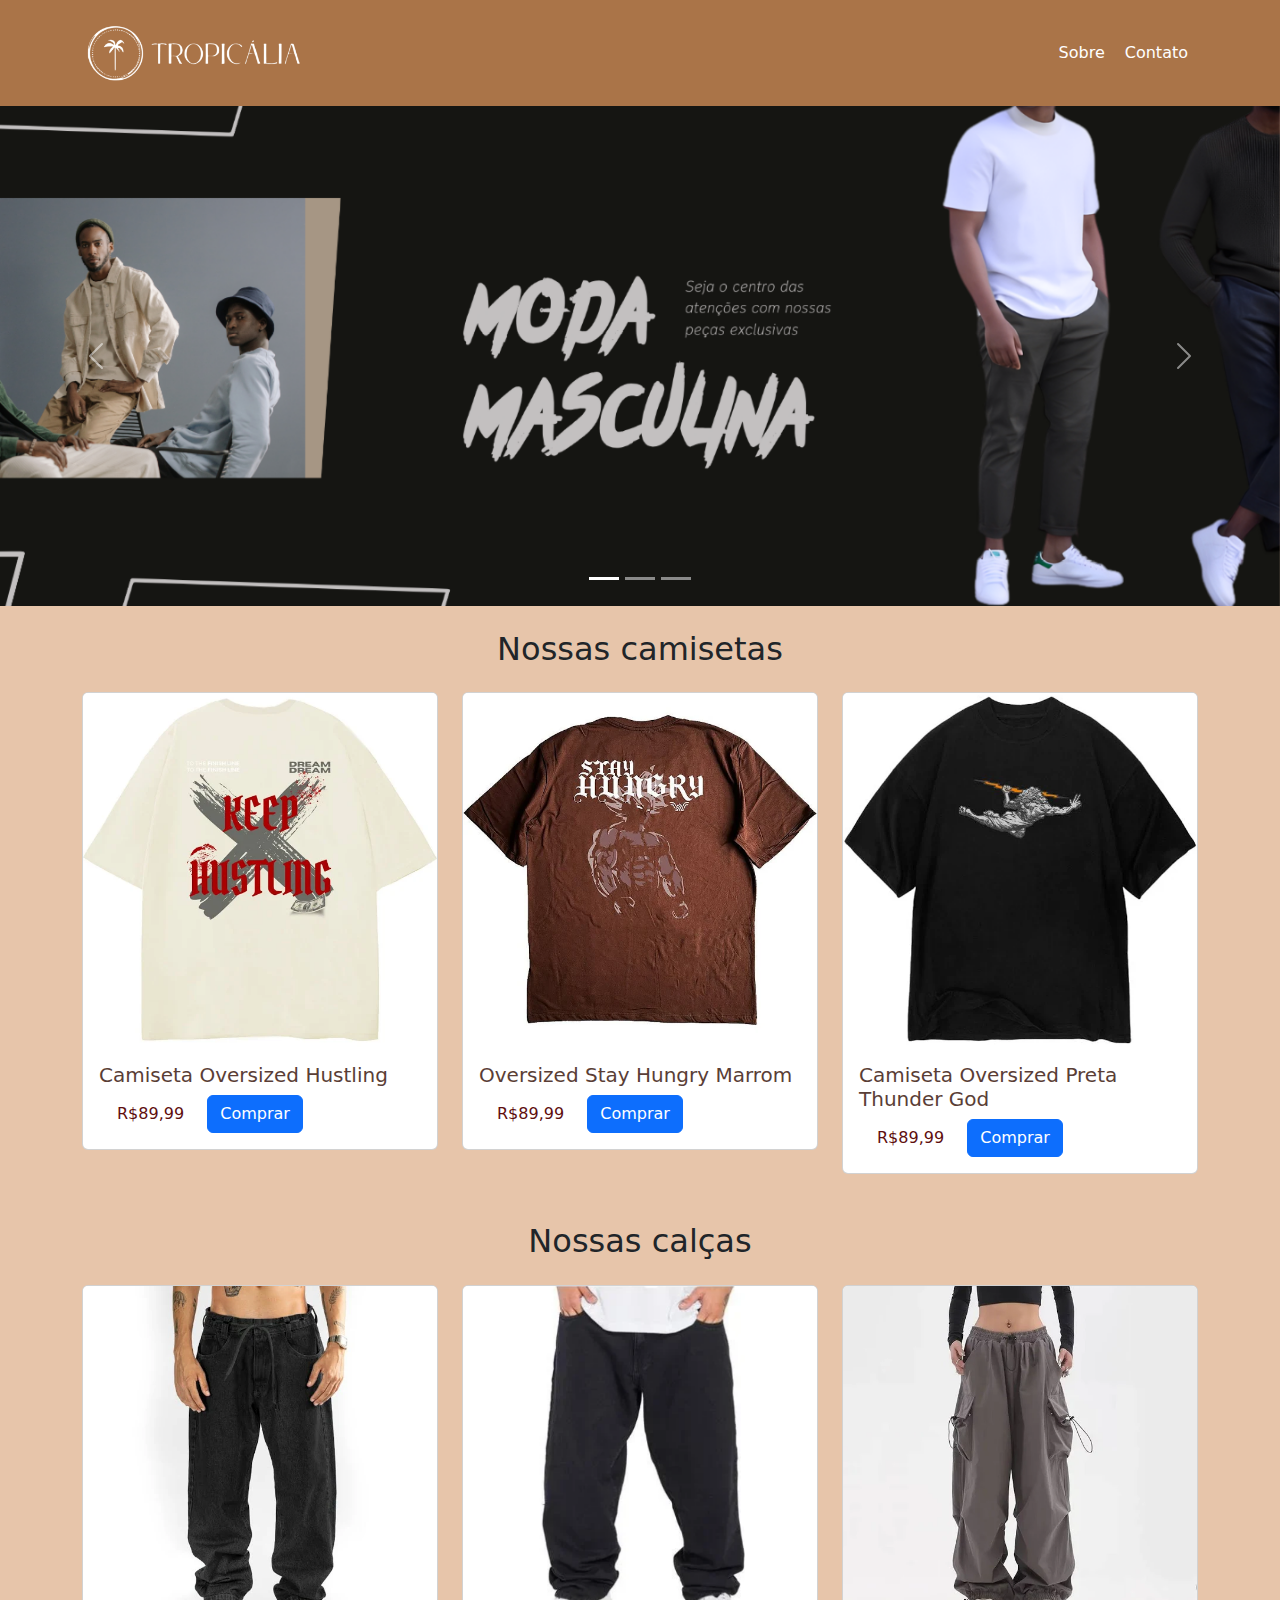
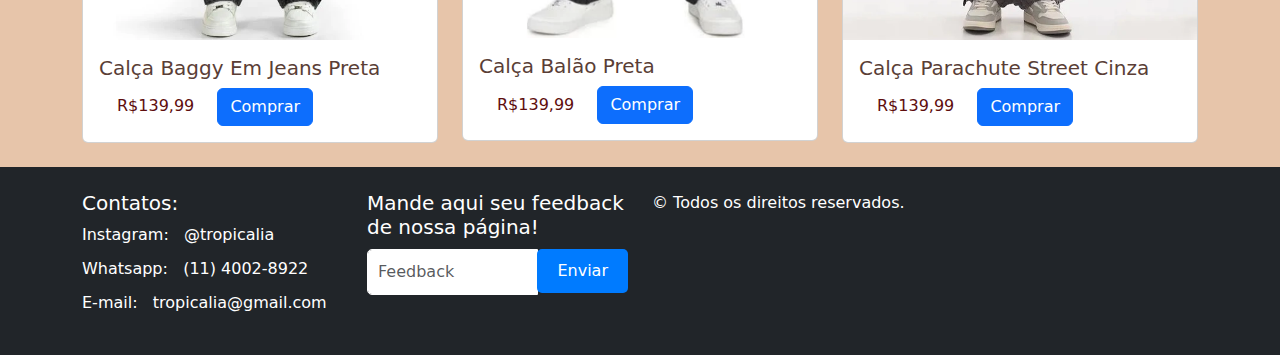
<file: index.html>
<!DOCTYPE html>
<html lang="pt-br">

<head>
    <meta charset="UTF-8">
    <meta name="viewport" content="width=device-width, initial-scale=1.0">
    <title>Tropicália</title>
    <link href="https://cdn.jsdelivr.net/npm/bootstrap@5.3.0/dist/css/bootstrap.min.css" rel="stylesheet">
    <link rel="stylesheet" href="./CSS/style.css">
</head>

<body>
    <!-- Navbar -->
    <nav class="navbar navbar-expand-lg navbar-dark">
        <div class="container">
           <img src="./IMG/logoTropicalia.png" alt="" class="logo">
            <button class="navbar-toggler" type="button" data-bs-toggle="collapse" data-bs-target="#navbarNav"
                aria-controls="navbarNav" aria-expanded="false" aria-label="Toggle navigation">
                <span class="navbar-toggler-icon"></span>
            </button>
            <div class="collapse navbar-collapse" id="navbarNav">
                <ul class="navbar-nav ms-auto">
                    <li class="nav-item">
                        <a class="nav-link" href="./HTML/sobre.html" id="sobre">Sobre</a>
                    </li>
                    <li class="nav-item">
                        <a class="nav-link" href="#contatos" id="botaoContato">Contato</a>
                    </li>
                </ul>
            </div>
        </div>
    </nav>

    <!-- Carousel -->
    <div class="banners">
        <div id="carouselExampleIndicators" class="carousel slide" data-bs-ride="carousel">
            <div class="carousel-indicators">
                <button type="button" data-bs-target="#carouselExampleIndicators" data-bs-slide-to="0" class="active"
                    aria-current="true" aria-label="Slide 1"></button>
                <button type="button" data-bs-target="#carouselExampleIndicators" data-bs-slide-to="1"
                    aria-label="Slide 2"></button>
                <button type="button" data-bs-target="#carouselExampleIndicators" data-bs-slide-to="2"
                    aria-label="Slide 3"></button>
            </div>
            <div class="carousel-inner">
                <div class="carousel-item active">
                    <img src="./IMG/modaMasculina.png" class="d-block w-100" alt="...">
                </div>
                <div class="carousel-item">
                    <img src="./IMG/inverno.png" class="d-block w-100" alt="...">
                </div>
                <div class="carousel-item">
                    <img src="./IMG/namorados.png" class="d-block w-100" alt="...">
                </div>
            </div>
            <button class="carousel-control-prev" type="button" data-bs-target="#carouselExampleIndicators"
                data-bs-slide="prev">
                <span class="carousel-control-prev-icon" aria-hidden="true"></span>
                <span class="visually-hidden">Próximo</span>
            </button>
            <button class="carousel-control-next" type="button" data-bs-target="#carouselExampleIndicators"
                data-bs-slide="next">
                <span class="carousel-control-next-icon" aria-hidden="true"></span>
                <span class="visually-hidden">Anterior</span>
            </button>
        </div>
    </div>

    <div class="container mt-4">
        <!-- Primeira linha de cards -->
        <div class="row mb-4">
            <div class="col">
                <h2 class="text-center mb-4">Nossas camisetas</h2>
                <div class="row">
                    <!-- Card 1 -->
                    <div class="col-md-4">
                        <div class="card mb-4">
                            <img src="./IMG/produto1.jpg" class="card-img-top" alt="Produto 1">
                            <div class="card-body">
                                <h5 class="card-title">Camiseta Oversized Hustling</h5>
                                <span>R$89,99</span>
                                <a href="#" class="btn btn-primary">Comprar</a>
                            </div>
                        </div>
                    </div>
                    <!-- Card 2 -->
                    <div class="col-md-4">
                        <div class="card mb-4">
                            <img src="./IMG/produto2.jpg" class="card-img-top" alt="Produto 2">
                            <div class="card-body">
                                <h5 class="card-title">Oversized Stay Hungry Marrom</h5>
                                <span>R$89,99</span>
                                <a href="#" class="btn btn-primary">Comprar</a>
                            </div>
                        </div>
                    </div>
                    <!-- Card 3 -->
                    <div class="col-md-4">
                        <div class="card mb-4">
                            <img src="./IMG/produto3.jpg" class="card-img-top" alt="Produto 3">
                            <div class="card-body">
                                <h5 class="card-title">Camiseta Oversized Preta Thunder God</h5>
                                <span>R$89,99</span>
                                <a href="#" class="btn btn-primary">Comprar</a>
                            </div>
                        </div>
                    </div>
                </div>
            </div>
        </div>

        <!-- Segunda linha de cards -->
        <div class="row">
            <div class="col">
                <h2 class="text-center mb-4">Nossas calças</h2>
                <div class="row">
                    <!-- Card 4 -->
                    <div class="col-md-4">
                        <div class="card mb-4">
                            <img src="./IMG/produto4.jpg" class="card-img-top" alt="Produto 4">
                            <div class="card-body">
                                <h5 class="card-title">Calça Baggy Em Jeans Preta</h5>
                                <span>R$139,99</span>
                                <a href="#" class="btn btn-primary">Comprar</a>
                            </div>
                        </div>
                    </div>
                    <!-- Card 5 -->
                    <div class="col-md-4">
                        <div class="card mb-4">
                            <img src="./IMG/produto5.PNG" class="card-img-top" alt="Produto 5">
                            <div class="card-body">
                                <h5 class="card-title">Calça Balão Preta</h5>
                                <span>R$139,99</span>
                                <a href="#" class="btn btn-primary">Comprar</a>
                            </div>
                        </div>
                    </div>
                    <!-- Card 6 -->
                    <div class="col-md-4">
                        <div class="card mb-4">
                            <img src="./IMG/produto6.jpg" class="card-img-top" alt="Produto 6">
                            <div class="card-body">
                                <h5 class="card-title">Calça Parachute Street Cinza</h5>
                                <span>R$139,99</span>
                                <a href="#" class="btn btn-primary">Comprar</a>
                            </div>
                        </div>
                    </div>
                </div>
            </div>
        </div>
    </div>

    <!-- Footer -->
    <footer class="bg-dark text-white py-4">
        <div class="container">
            <div class="row">
                <div class="col-md-3">
                    <h5 id="contatos">Contatos:</h5>
                    <ul class="list-unstyled">
                        <li><a href=""></a>Instagram: &nbsp; @tropicalia</li>
                        <li><a href=""></a>Whatsapp: &nbsp; (11) 4002-8922</li>
                        <li><a href=""></a>E-mail: &nbsp; tropicalia@gmail.com</li>
                    </ul>
                </div>
                <div class="col-md-3">
                    <h5>Mande aqui seu feedback de nossa página!</h5>
                    <form>
                        <div class="input-group mb-3">
                            <input type="email" class="form-control" placeholder="Feedback"
                                aria-label="Email address">
                            <div class="input-group-append">
                                <button class="btn btn-primary" type="button" id="butao" onclick="feedbackContexto.mostrarResposta()">Enviar</button>
                            </div>
                        </div>
                    </form>
                </div>
                <div class="col-md-6 text-right">
                    <p> © Todos os direitos reservados.</p>
                </div>
            </div>
        </div>
    </footer>



    <script src="https://cdn.jsdelivr.net/npm/bootstrap@5.3.0/dist/js/bootstrap.bundle.min.js"></script>
    <script src="./JS/main.js"></script>
</body>

</html>
</file>
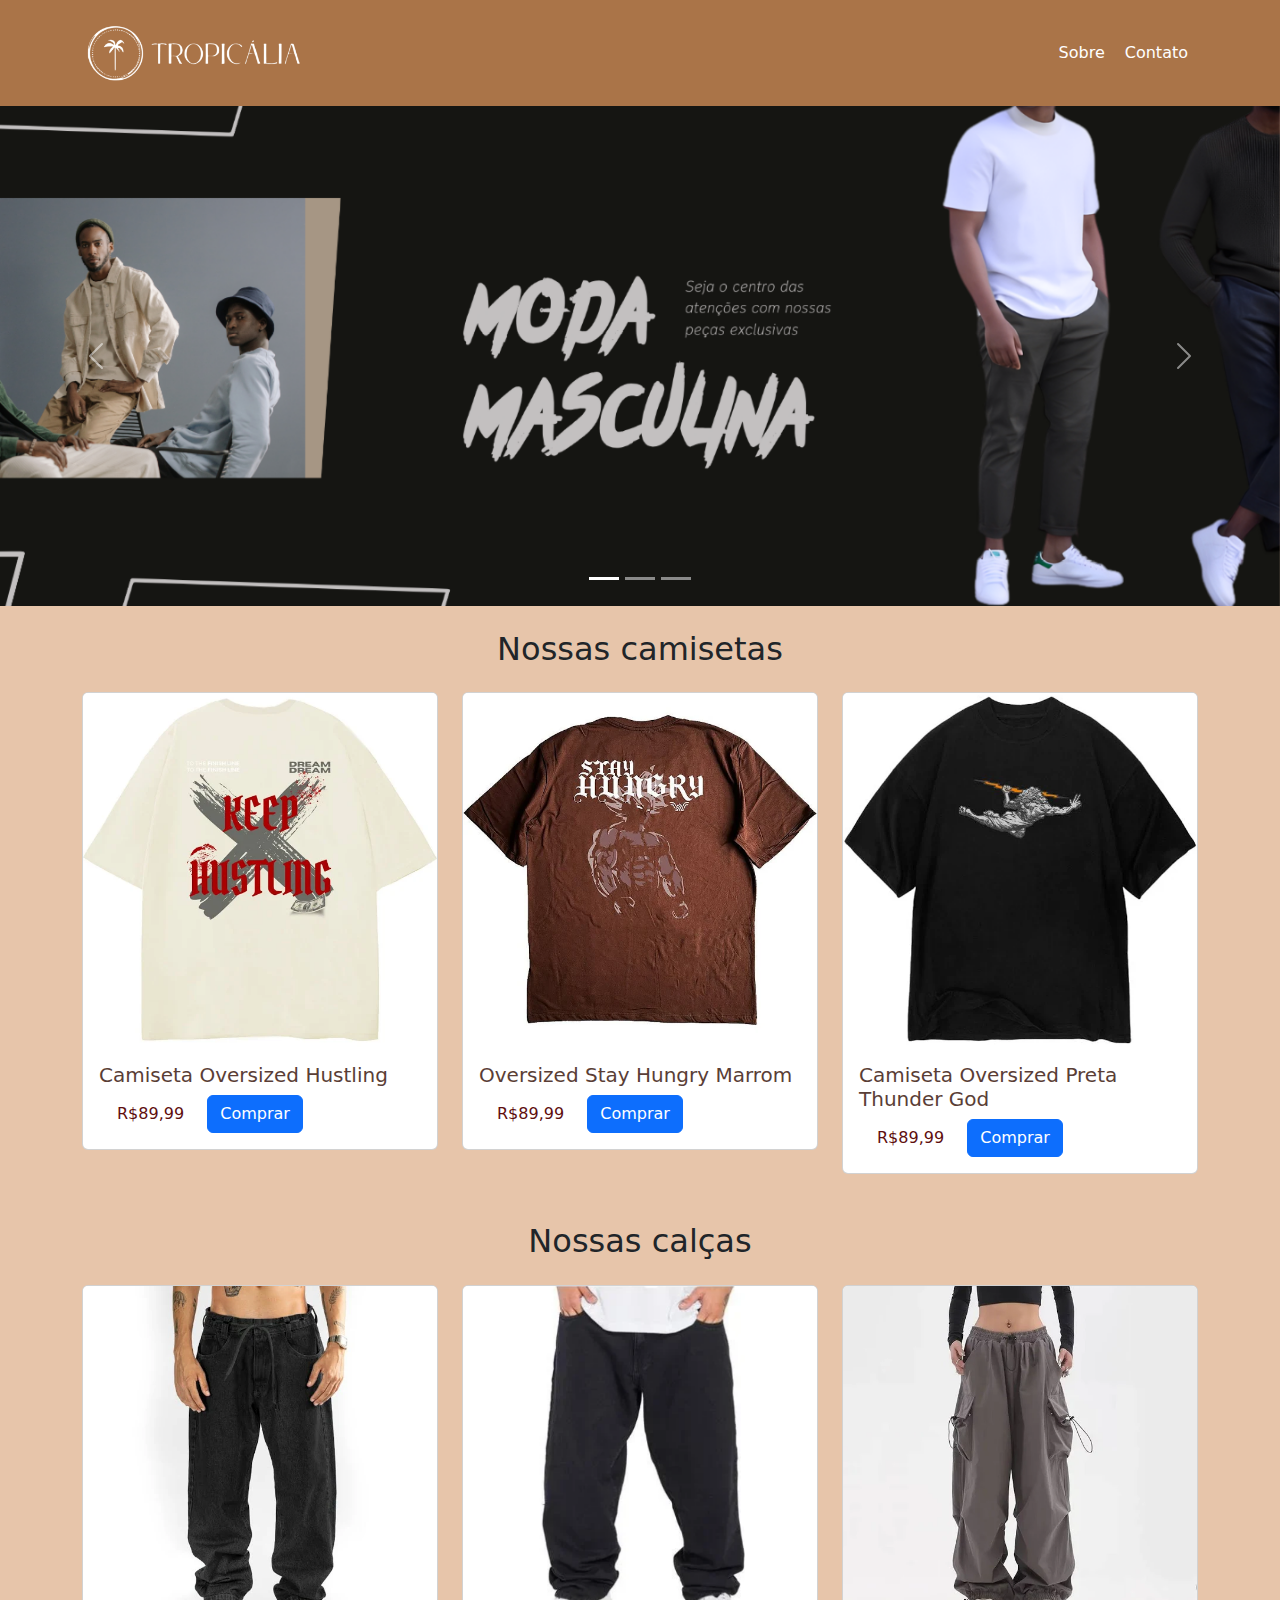
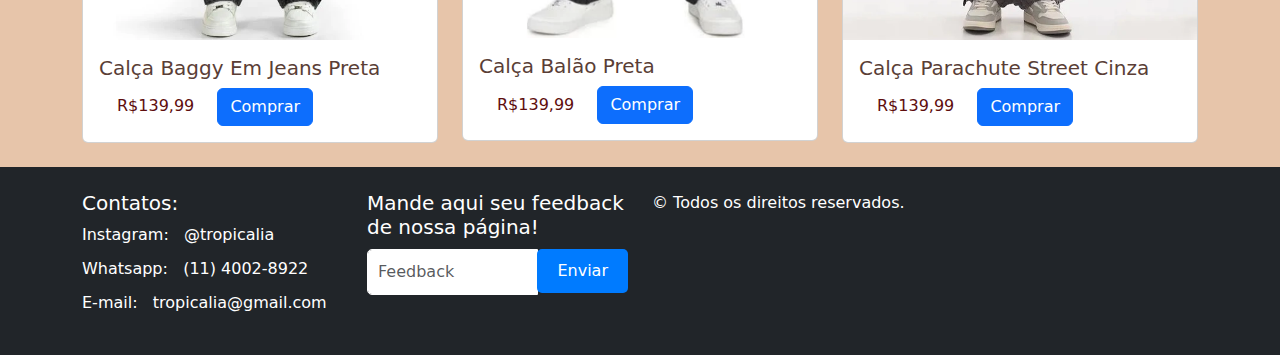
<file: HTML/index.html>
<!DOCTYPE html>
<html lang="pt-br">

<head>
    <meta charset="UTF-8">
    <meta name="viewport" content="width=device-width, initial-scale=1.0">
    <title>Tropicália</title>
    <link href="https://cdn.jsdelivr.net/npm/bootstrap@5.3.0/dist/css/bootstrap.min.css" rel="stylesheet">
    <link rel="stylesheet" href="../CSS/style.css">
</head>

<body>
    <!-- Navbar -->
    <nav class="navbar navbar-expand-lg navbar-dark">
        <div class="container">
           <img src="../IMG/logoTropicalia.png" alt="" class="logo">
            <button class="navbar-toggler" type="button" data-bs-toggle="collapse" data-bs-target="#navbarNav"
                aria-controls="navbarNav" aria-expanded="false" aria-label="Toggle navigation">
                <span class="navbar-toggler-icon"></span>
            </button>
            <div class="collapse navbar-collapse" id="navbarNav">
                <ul class="navbar-nav ms-auto">
                    <li class="nav-item">
                        <a class="nav-link" href="./sobre.html" id="sobre">Sobre</a>
                    </li>
                    <li class="nav-item">
                        <a class="nav-link" href="#contatos" id="botaoContato">Contato</a>
                    </li>
                </ul>
            </div>
        </div>
    </nav>

    <!-- Carousel -->
    <div class="banners">
        <div id="carouselExampleIndicators" class="carousel slide" data-bs-ride="carousel">
            <div class="carousel-indicators">
                <button type="button" data-bs-target="#carouselExampleIndicators" data-bs-slide-to="0" class="active"
                    aria-current="true" aria-label="Slide 1"></button>
                <button type="button" data-bs-target="#carouselExampleIndicators" data-bs-slide-to="1"
                    aria-label="Slide 2"></button>
                <button type="button" data-bs-target="#carouselExampleIndicators" data-bs-slide-to="2"
                    aria-label="Slide 3"></button>
            </div>
            <div class="carousel-inner">
                <div class="carousel-item active">
                    <img src="../IMG/modaMasculina.png" class="d-block w-100" alt="...">
                </div>
                <div class="carousel-item">
                    <img src="../IMG/inverno.png" class="d-block w-100" alt="...">
                </div>
                <div class="carousel-item">
                    <img src="../IMG/namorados.png" class="d-block w-100" alt="...">
                </div>
            </div>
            <button class="carousel-control-prev" type="button" data-bs-target="#carouselExampleIndicators"
                data-bs-slide="prev">
                <span class="carousel-control-prev-icon" aria-hidden="true"></span>
                <span class="visually-hidden">Previous</span>
            </button>
            <button class="carousel-control-next" type="button" data-bs-target="#carouselExampleIndicators"
                data-bs-slide="next">
                <span class="carousel-control-next-icon" aria-hidden="true"></span>
                <span class="visually-hidden">Next</span>
            </button>
        </div>
    </div>

    <div class="container mt-4">
        <!-- Primeira linha de cards -->
        <div class="row mb-4">
            <div class="col">
                <h2 class="text-center mb-4">Nossas camisetas</h2>
                <div class="row">
                    <!-- Card 1 -->
                    <div class="col-md-4">
                        <div class="card mb-4">
                            <img src="../IMG/produto1.jpg" class="card-img-top" alt="Produto 1">
                            <div class="card-body">
                                <h5 class="card-title">Camiseta Oversized Hustling</h5>
                                <span>R$89,99</span>
                                <a href="#" class="btn btn-primary">Comprar</a>
                            </div>
                        </div>
                    </div>
                    <!-- Card 2 -->
                    <div class="col-md-4">
                        <div class="card mb-4">
                            <img src="../IMG/produto2.jpg" class="card-img-top" alt="Produto 2">
                            <div class="card-body">
                                <h5 class="card-title">Oversized Stay Hungry Marrom</h5>
                                <span>R$89,99</span>
                                <a href="#" class="btn btn-primary">Comprar</a>
                            </div>
                        </div>
                    </div>
                    <!-- Card 3 -->
                    <div class="col-md-4">
                        <div class="card mb-4">
                            <img src="../IMG/produto3.jpg" class="card-img-top" alt="Produto 3">
                            <div class="card-body">
                                <h5 class="card-title">Camiseta Oversized Preta Thunder God</h5>
                                <span>R$89,99</span>
                                <a href="#" class="btn btn-primary">Comprar</a>
                            </div>
                        </div>
                    </div>
                </div>
            </div>
        </div>

        <!-- Segunda linha de cards -->
        <div class="row">
            <div class="col">
                <h2 class="text-center mb-4">Nossas calças</h2>
                <div class="row">
                    <!-- Card 4 -->
                    <div class="col-md-4">
                        <div class="card mb-4">
                            <img src="../IMG/produto4.jpg" class="card-img-top" alt="Produto 4">
                            <div class="card-body">
                                <h5 class="card-title">Calça Baggy Em Jeans Preta</h5>
                                <span>R$139,99</span>
                                <a href="#" class="btn btn-primary">Comprar</a>
                            </div>
                        </div>
                    </div>
                    <!-- Card 5 -->
                    <div class="col-md-4">
                        <div class="card mb-4">
                            <img src="../IMG/produto5.PNG" class="card-img-top" alt="Produto 5">
                            <div class="card-body">
                                <h5 class="card-title">Calça Balão Preta</h5>
                                <span>R$139,99</span>
                                <a href="#" class="btn btn-primary">Comprar</a>
                            </div>
                        </div>
                    </div>
                    <!-- Card 6 -->
                    <div class="col-md-4">
                        <div class="card mb-4">
                            <img src="../IMG/produto6.jpg" class="card-img-top" alt="Produto 6">
                            <div class="card-body">
                                <h5 class="card-title">Calça Parachute Street Cinza</h5>
                                <span>R$139,99</span>
                                <a href="#" class="btn btn-primary">Comprar</a>
                            </div>
                        </div>
                    </div>
                </div>
            </div>
        </div>
    </div>

    <!-- Footer -->
    <footer class="bg-dark text-white py-4">
        <div class="container">
            <div class="row">
                <div class="col-md-3">
                    <h5 id="contatos">Contatos:</h5>
                    <ul class="list-unstyled">
                        <li><a href=""></a>Instagram: &nbsp; @tropicalia</li>
                        <li><a href=""></a>Whatsapp: &nbsp; (11) 4002-8922</li>
                        <li><a href=""></a>E-mail: &nbsp; tropicalia@gmail.com</li>
                    </ul>
                </div>
                <div class="col-md-3">
                    <h5>Mande aqui seu feedback de nossa página!</h5>
                    <form>
                        <div class="input-group mb-3">
                            <input type="email" class="form-control" placeholder="Feedback"
                                aria-label="Email address">
                            <div class="input-group-append">
                                <button class="btn btn-primary" type="button" id="butao" onclick="feedbackContexto.mostrarResposta()">Enviar</button>
                            </div>
                        </div>
                    </form>
                </div>
                <div class="col-md-6 text-right">
                    <p> © Todos os direitos reservados.</p>
                    <a href="#"><i class="fab fa-twitter"></i></a>
                    <a href="#"><i class="fab fa-facebook"></i></a>
                    <a href="#"><i class="fab fa-instagram"></i></a>
                </div>
            </div>
        </div>
    </footer>



    <script src="https://cdn.jsdelivr.net/npm/bootstrap@5.3.0/dist/js/bootstrap.bundle.min.js"></script>
    <script src="../JS/main.js"></script>
</body>

</html>
</file>
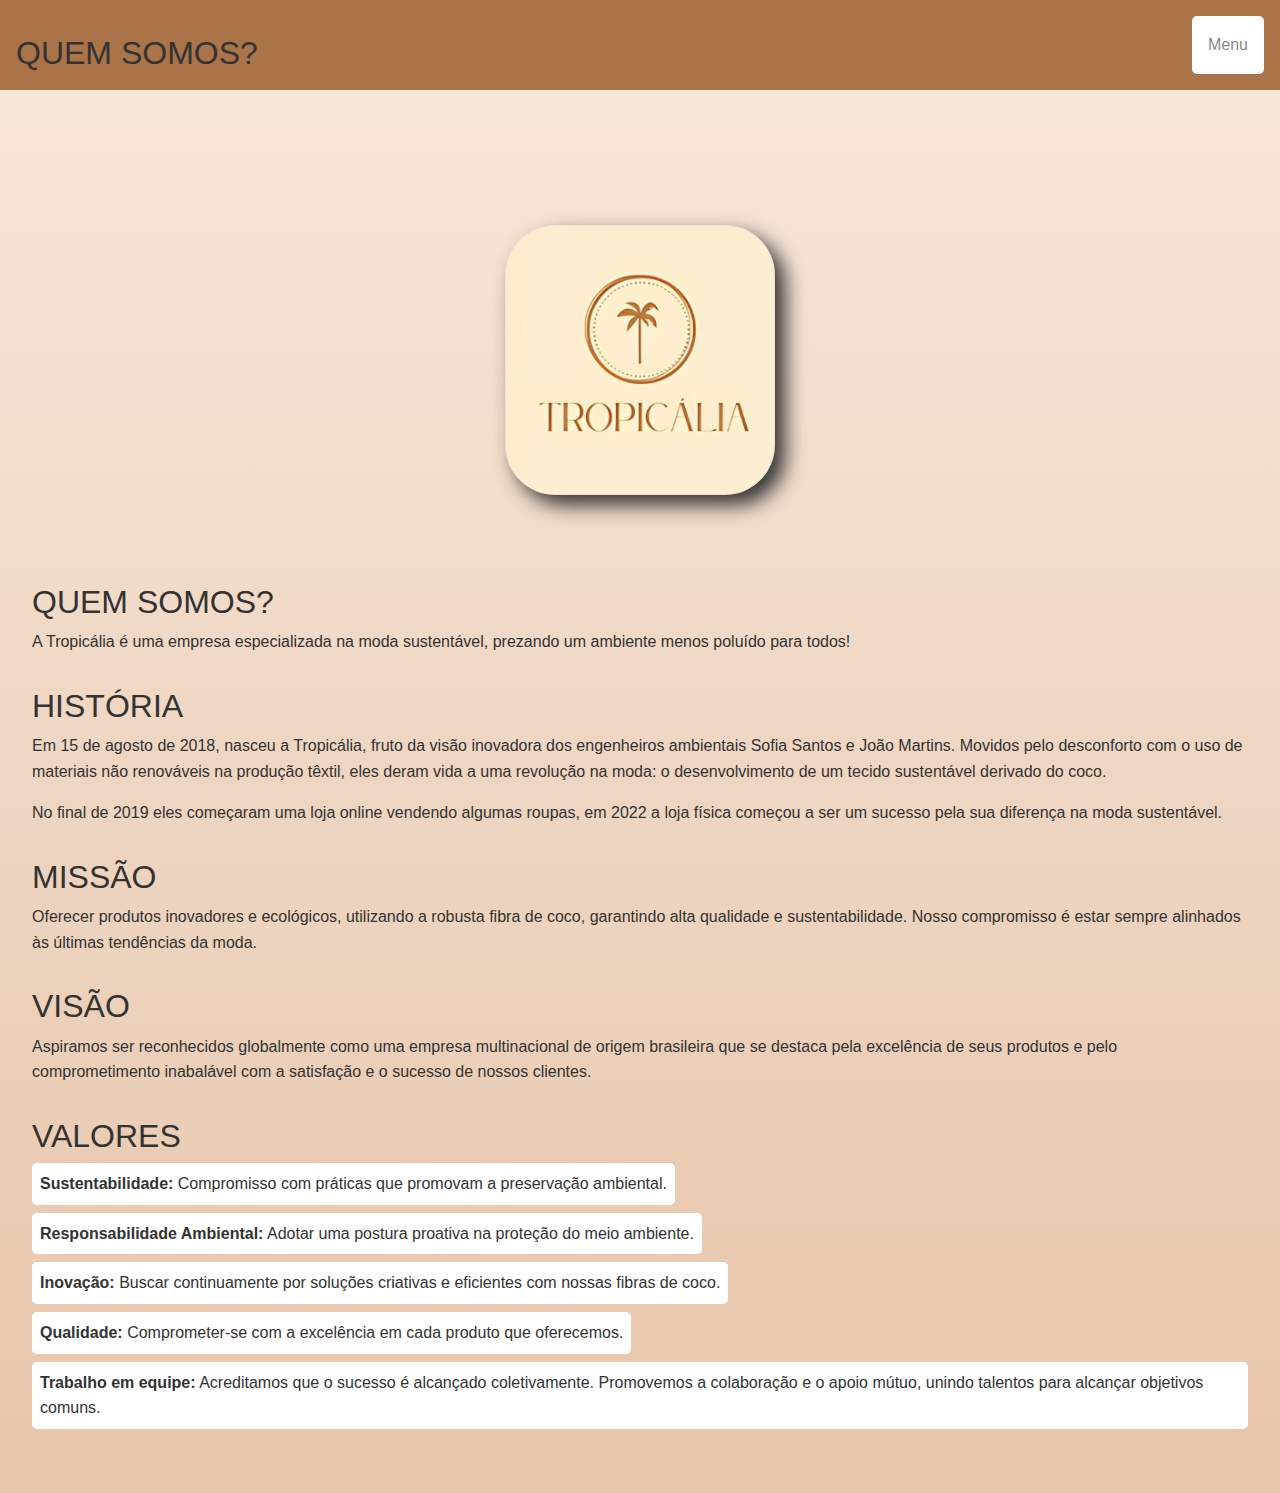
<file: HTML/sobre.html>
<!DOCTYPE html>
<html lang="pt-br">

<head>
    <meta charset="UTF-8">
    <meta name="viewport" content="width=device-width, initial-scale=1.0">
    <title>Sobre Nós</title>
    <link rel="stylesheet" href="https://stackpath.bootstrapcdn.com/bootstrap/4.5.2/css/bootstrap.min.css">
    <link rel="stylesheet" href="../CSS/sobre.css">
</head>

<body>

    <body>
        <nav class="navbar navbar-expand-lg navbar-light" id="navbar">
            <h2>QUEM SOMOS?</h2>
            <button class="navbar-toggler" type="button" data-toggle="collapse" data-target="#navbarNav"
                aria-controls="navbarNav" aria-expanded="false" aria-label="Toggle navigation">
                <span class="navbar-toggler-icon"></span>
            </button>
            <div class="collapse navbar-collapse" id="navbarNav">
                <ul class="navbar-nav ml-auto">
                    <li class="nav-item">
                        <a class="nav-link" href="../index.html">Menu</a>
                    </li>
                </ul>
            </div>
        </nav>


        <section>
            <div class="container">
                <img src="../IMG/logo.png" alt="" id="logo">
            </div>
        </section>

        <main>
            <section id="quem-somos">
                <h2>QUEM SOMOS?</h2>
                <p>A Tropicália é uma empresa especializada na moda sustentável, prezando um ambiente menos poluído para
                    todos!</p>
            </section>

            <section id="historia">
                <h2>HISTÓRIA</h2>
                <p>Em 15 de agosto de 2018, nasceu a Tropicália, fruto da visão inovadora dos engenheiros ambientais
                    Sofia Santos e João Martins. Movidos pelo desconforto com o uso de materiais não renováveis na
                    produção têxtil, eles deram vida a uma revolução na moda: o desenvolvimento de um tecido sustentável
                    derivado do coco.</p>
                <p>No final de 2019 eles começaram uma loja online vendendo algumas roupas, em 2022 a loja física
                    começou a ser um sucesso pela sua diferença na moda sustentável.</p>
            </section>

            <section id="missao">
                <h2>MISSÃO</h2>
                <p>Oferecer produtos inovadores e ecológicos, utilizando a robusta fibra de coco, garantindo alta
                    qualidade e sustentabilidade. Nosso compromisso é estar sempre alinhados às últimas tendências da
                    moda.</p>
            </section>

            <section id="visao">
                <h2>VISÃO</h2>
                <p>Aspiramos ser reconhecidos globalmente como uma empresa multinacional de origem brasileira que se
                    destaca pela excelência de seus produtos e pelo comprometimento inabalável com a satisfação e o
                    sucesso de nossos clientes.</p>
            </section>

            <section id="valores">
                <h2>VALORES</h2>
                <ul>
                    <li><span>Sustentabilidade:</span> Compromisso com práticas que promovam a preservação ambiental.
                    </li>
                    <li><span>Responsabilidade Ambiental:</span> Adotar uma postura proativa na proteção do meio
                        ambiente.</li>
                    <li><span>Inovação:</span> Buscar continuamente por soluções criativas e eficientes com nossas
                        fibras de coco.</li>
                    <li><span>Qualidade:</span> Comprometer-se com a excelência em cada produto que oferecemos.</li>
                    <li><span>Trabalho em equipe:</span> Acreditamos que o sucesso é alcançado coletivamente. Promovemos
                        a colaboração e o apoio mútuo, unindo talentos para alcançar objetivos comuns.</li>
                </ul>
            </section>
        </main>

        <script src="https://code.jquery.com/jquery-3.5.1.slim.min.js"></script>
        <script src="https://cdn.jsdelivr.net/npm/@popperjs/core@2.9.2/dist/umd/popper.min.js"></script>
        <script src="https://stackpath.bootstrapcdn.com/bootstrap/4.5.2/js/bootstrap.min.js"></script>
    </body>

</html>
</file>
<file: CSS/style.css>
:root {
    --corBase: #aa7448;
}


body {
    background-color: #e7c5aa;
}

.navbar,
.footer {
    background-color: var(--corBase);
}

.navbar-brand,
.nav-link,
.footer-text {
    color: #fff !important;
}

.carousel-item img {
    height: 500px;
    object-fit: cover;
}

.card {
    margin-bottom: 30px;
}

.card-title,
.card-text {
    color: #5a3e36;
}


span {
    color: rgb(94, 14, 14);
    margin: 2vh;
}


.logo {
    width: 25vh;
}

#sobre,#botaoContato {
    border: 2px solid transparent;
}


#sobre:hover,#botaoContato:hover {
    border-bottom: 2px solid #815837;
    transition: 0.5s;
}


/* footer----------------------------------------------------------------------- */

/* Estilos para o footer */
footer {
    background-color: #ffffff;
    color: #ffffff;
    padding: 20px 0;
}

/* Estilos para as colunas de links */
footer .col-md-3 ul {
    list-style: none;
    padding: 0;
}

footer .col-md-3 ul li {
    margin-bottom: 10px;
}

footer .col-md-3 ul li a {
    color: #ffffff;
    text-decoration: none;
}

/* Estilos para o campo de email e botão de inscrição */
footer form {
    margin-top: 10px;
}

footer input[type="email"] {
    width: 100%;
    padding: 10px;
    border: 1px solid #ffffff;
    border-radius: 5px;
}

footer button.btn-primary {
    background-color: #007bff;
    border: none;
    color: #ffffff;
    padding: 10px 20px;
    border-radius: 5px;
    cursor: pointer;
}

/* Estilos para os ícones de mídia social */
footer i {
    font-size: 24px;
    margin-left: 10px;
    color: #ffffff;
}
</file>
<file: CSS/sobre.css>
:root{
    --corBase: #aa7448;
}



body {
    font-family: Arial, sans-serif;
    line-height: 1.6;
    margin: 0;
    padding: 0;
    background: linear-gradient(#f7e8dc, #e7c5aa);
    color: #333;
}



main {
    padding: 2rem;
}



.container {
    width: 100%;
    display: flex;
    justify-content: center;
}

#logo {
    box-shadow: 10px 10px 20px;
    width: 30vh;
    height: 30vh;
    border: 1px solid transparent;
    border-radius: 50px;
    margin-top: 15vh;
}

.navbar {
    background-color: #aa7448;
}



h2 {
    margin-top: 1.5rem;
}

ul {
    list-style-type: none;
    padding: 0;
}

ul li {
    background: #ffffff;
    margin: 0.5rem 0;
    padding: 0.5rem;
    border-radius: 5px;
    width: fit-content;
}

section {
    margin-bottom: 2rem;
}

span{
    font-weight: bolder;
}
</file>
